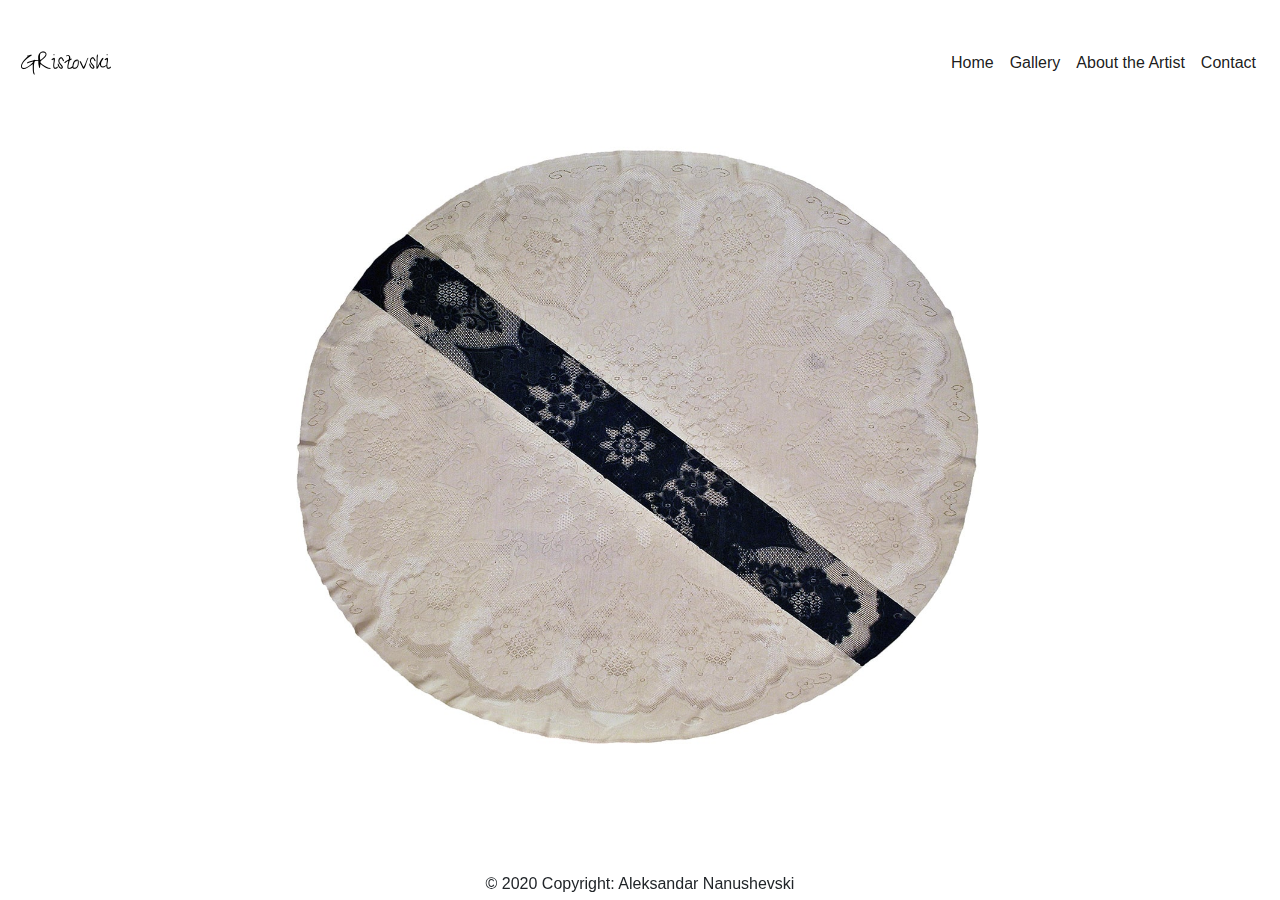
<file: index.html>
<!DOCTYPE html>
<html lang="en">

<head>
    <meta charset="UTF-8">
    <meta name="viewport" content="width=device-width, initial-scale=1.0">
    <title>Home Page</title>
    <link rel="stylesheet" href="https://stackpath.bootstrapcdn.com/bootstrap/4.4.1/css/bootstrap.min.css"
        integrity="sha384-Vkoo8x4CGsO3+Hhxv8T/Q5PaXtkKtu6ug5TOeNV6gBiFeWPGFN9MuhOf23Q9Ifjh" crossorigin="anonymous">
    <link rel="stylesheet" href="css/index.css">
</head>

<body>
    <header></header>
    
    <div class="comments"></div>
    
   <footer></footer>


<script src="js/header-and-footer.js"></script>
</body>

</html>
</file>
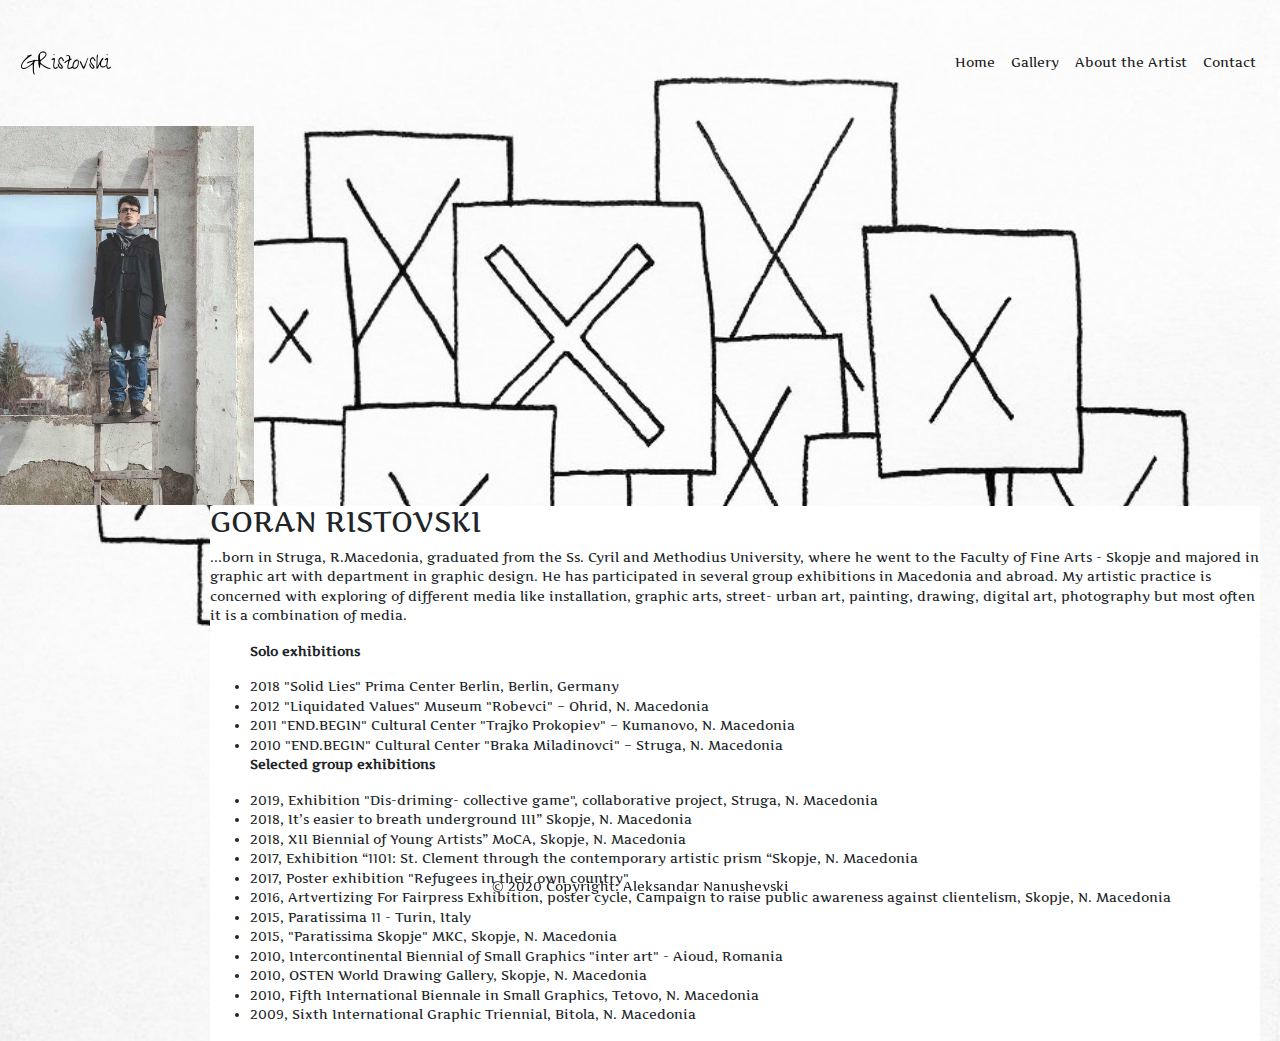
<file: About.html>
<!DOCTYPE html>
<html lang="en">

<head>
    <meta charset="UTF-8">
    <meta name="viewport" content="width=device-width, initial-scale=1.0">
    <title>About </title>
    <link rel="stylesheet" href="https://stackpath.bootstrapcdn.com/bootstrap/4.4.1/css/bootstrap.min.css"
        integrity="sha384-Vkoo8x4CGsO3+Hhxv8T/Q5PaXtkKtu6ug5TOeNV6gBiFeWPGFN9MuhOf23Q9Ifjh" crossorigin="anonymous">
    <link rel="stylesheet" href="css/about.css">
    <link href='https://fonts.googleapis.com/css?family=Artifika' rel='stylesheet'>
</head>

<body>
    <header></header>
    <div class="contanier">
        <div class="aboutPicture">
            <img src="images/goran about -min.jpg" alt="Goran Ristovski">
        </div>
        <div class="aboutText">
            <h3>GORAN RISTOVSKI</h3>
            <p>
                ...born in Struga, R.Macedonia, graduated from the Ss. Cyril and Methodius University,
                where he went to the Faculty of Fine Arts - Skopje
                and majored in graphic art with department in graphic design.
                He has participated in several group exhibitions in Macedonia and abroad.
                My artistic practice is concerned with exploring of different media like installation, graphic arts,
                street-
                urban art,
                painting, drawing, digital art, photography but most often it is a combination of media.
                <ul>
                    <p><b>Solo exhibitions</b></p>
                    <li>2018 "Solid Lies" Prima Center Berlin, Berlin, Germany</li>
                    <li>2012 "Liquidated Values" Museum "Robevci" – Ohrid, N. Macedonia</li>
                    <li>2011 "END.BEGIN" Cultural Center "Trajko Prokopiev" – Kumanovo, N. Macedonia</li>
                    <li>2010 "END.BEGIN" Cultural Center "Braka Miladinovci" – Struga, N. Macedonia</li>
                    <p><b>Selected group exhibitions</b></p>
                    <li>2019, Exhibition "Dis-driming- collective game", collaborative project, Struga, N. Macedonia
                    <li> 2018, It’s easier to breath underground III” Skopje, N. Macedonia</li>
                    <li>2018, XII Biennial of Young Artists” MoCA, Skopje, N. Macedonia</li>
                    <li>2017, Exhibition “1101: St. Clement through the contemporary artistic prism “Skopje, N.
                        Macedonia</li>
                    <li>2017, Poster exhibition "Refugees in their own country"</li>
                    <li>2016, Artvertizing For Fairpress Exhibition, poster cycle, Campaign to raise public awareness
                        against clientelism, Skopje, N. Macedonia</li>
                    <li>2015, Paratissima 11 - Turin, Italy</li>
                    <li>2015, "Paratissima Skopje" MKC, Skopje, N. Macedonia</li>
                    <li> 2010, Intercontinental Biennial of Small Graphics "inter art" - Aioud, Romania</li>
                    <li>2010, OSTEN World Drawing Gallery, Skopje, N. Macedonia</li>
                    <li>2010, Fifth International Biennale in Small Graphics, Tetovo, N. Macedonia</li>
                    <li>2009, Sixth International Graphic Triennial, Bitola, N. Macedonia</li>
                </ul>
            </p>
        </div>
    </div>


    <footer></footer>


    <script src="js/header-and-footer.js"></script>
</body>

</html>
</file>
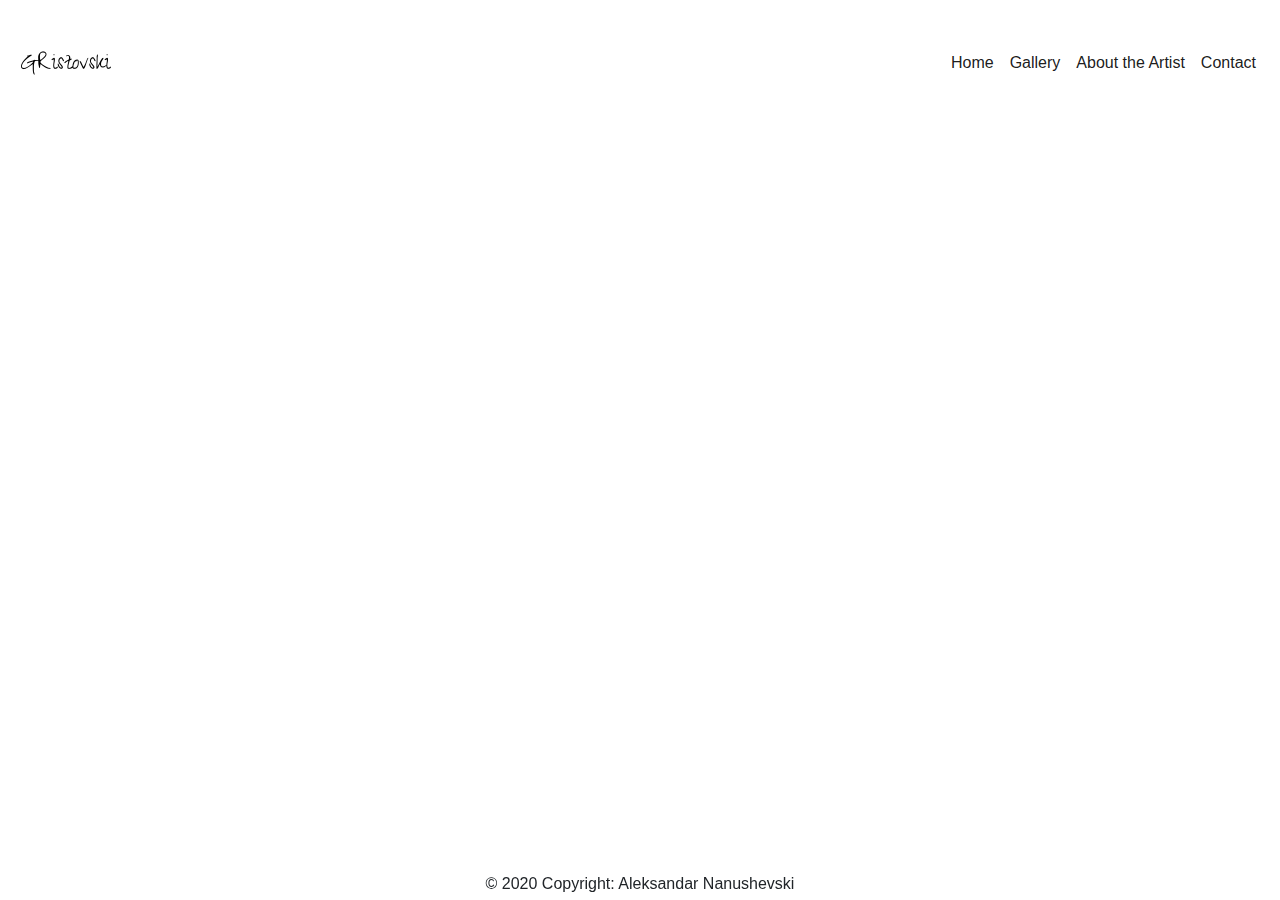
<file: Gallery.html>
<!DOCTYPE html>
<html lang="en">

<head>
    <meta charset="UTF-8">
    <meta name="viewport" content="width=device-width, initial-scale=1.0">
    <title>Galery</title>
    <link rel="stylesheet" href="https://stackpath.bootstrapcdn.com/bootstrap/4.4.1/css/bootstrap.min.css"
        integrity="sha384-Vkoo8x4CGsO3+Hhxv8T/Q5PaXtkKtu6ug5TOeNV6gBiFeWPGFN9MuhOf23Q9Ifjh" crossorigin="anonymous">
    <link rel="stylesheet" href="css/gallery.css">
</head>

<body>
    <header></header>
    <main></main>
     <footer></footer>
</body>


<script src="js/gallery.js"></script>
<script src="js/header-and-footer.js"></script>


</html>
</file>
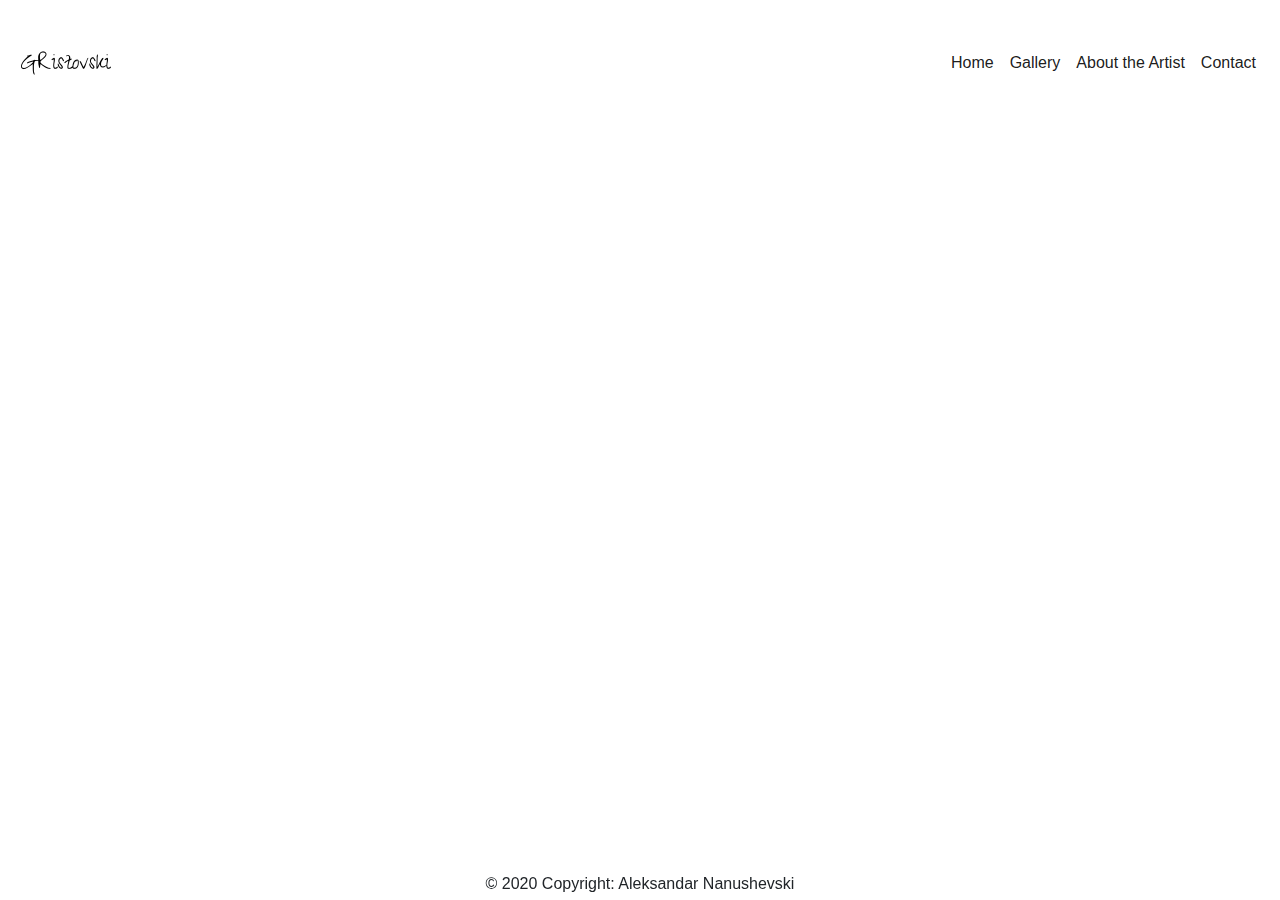
<file: Single-gallery.html>
<!DOCTYPE html>
<html lang="en">

<head>
    <meta charset="UTF-8">
    <meta name="viewport" content="width=device-width, initial-scale=1.0">
    <link rel="stylesheet" href="https://stackpath.bootstrapcdn.com/bootstrap/4.4.1/css/bootstrap.min.css"
        integrity="sha384-Vkoo8x4CGsO3+Hhxv8T/Q5PaXtkKtu6ug5TOeNV6gBiFeWPGFN9MuhOf23Q9Ifjh" crossorigin="anonymous">
    <title>Single Gallery</title>
    <link rel="stylesheet" href="css/single-gallery.css">
</head>

<body>
    <header></header>
    <main>
     
    </main>
    <footer></footer>


    <script src="js/header-and-footer.js"></script>
    <script src="js/drawing-art.js"></script>
</body>

</html>
</file>
<file: css/index.css>
body, html {
  background-image:url(../images/vezilka-min.jpg);
height: 100%;
background-position: center;
background-repeat: no-repeat;
background-size:900px;
  height: 100%;
  margin: 0;

}
</file>
<file: css/about.css>
body{
    background-image: url(../images/About-min.jpg);
    background-attachment:fixed;
    background-repeat: no-repeat;
    background-size:cover;
    background-position: center;
    font-family: 'Artifika';font-size: 13px;
    height: 100%;
    
}
.aboutPicture{
    
    width: 254px;
    height: 380px;
    
    float: left;
}
img{
    max-width: 100%;
    max-height: 100%;
 
}
.aboutText{
    background-color:white;
    
    float: right;
    margin-right: 20px;
    height: fit-content;
    width: 1050px;
    overflow: hidden;
    -webkit-user-select: none;
  -ms-user-select: none; 
  user-select: none;
   
   
}
.exhibitions{
    
    background-color:white;
    display: inline-block;
   
    height: fit-content;
    width: 1050px;
    
}
</file>
<file: css/gallery.css>
body{
    background-color: white;

}
.card {
    display: inline-block;
    margin: 10px 10px 10px 20px;
}



.container {
    position: relative;
    max-width: 300px;
    width: 30%;
    display: inline-block;
    cursor: pointer;
    height: 100%;
  }
  
  img.resize {
    width:600px;
    height:400px;
  }
  img.resize {
    max-width:60%;
    max-height:60%;
  }
  
  .img {
    opacity: 1;
    display: block;
    width: 100%;
    height: auto;
    transition: .5s ease;
    backface-visibility: hidden;
    resize: 400px 400px;
  }
  
  .middle {
    transition: .5s ease;
    opacity: 0;
    position: absolute;
    top: 50%;
    left: 50%;
    transform: translate(-50%, -50%);
    -ms-transform: translate(-50%, -50%);
    text-align: center;
  }
  
  .container:hover .img {
    opacity: 0.3;
  }
  
  .container:hover .middle {
    opacity: 1;
  }
  
  .text {
    
    color: black;
    font-size: 35px;
    padding: 16px 32px;
  }
</file>
<file: css/single-gallery.css>
.container {
    text-align: center;
    margin:10px 10px 10px 10px;
    display: inline-block;
    width: 500px;
}
img.resize {
    width:600px;
    height:400px;
  }
img.resize {
    max-width:60%;
    max-height:60%;
  }
</file>
